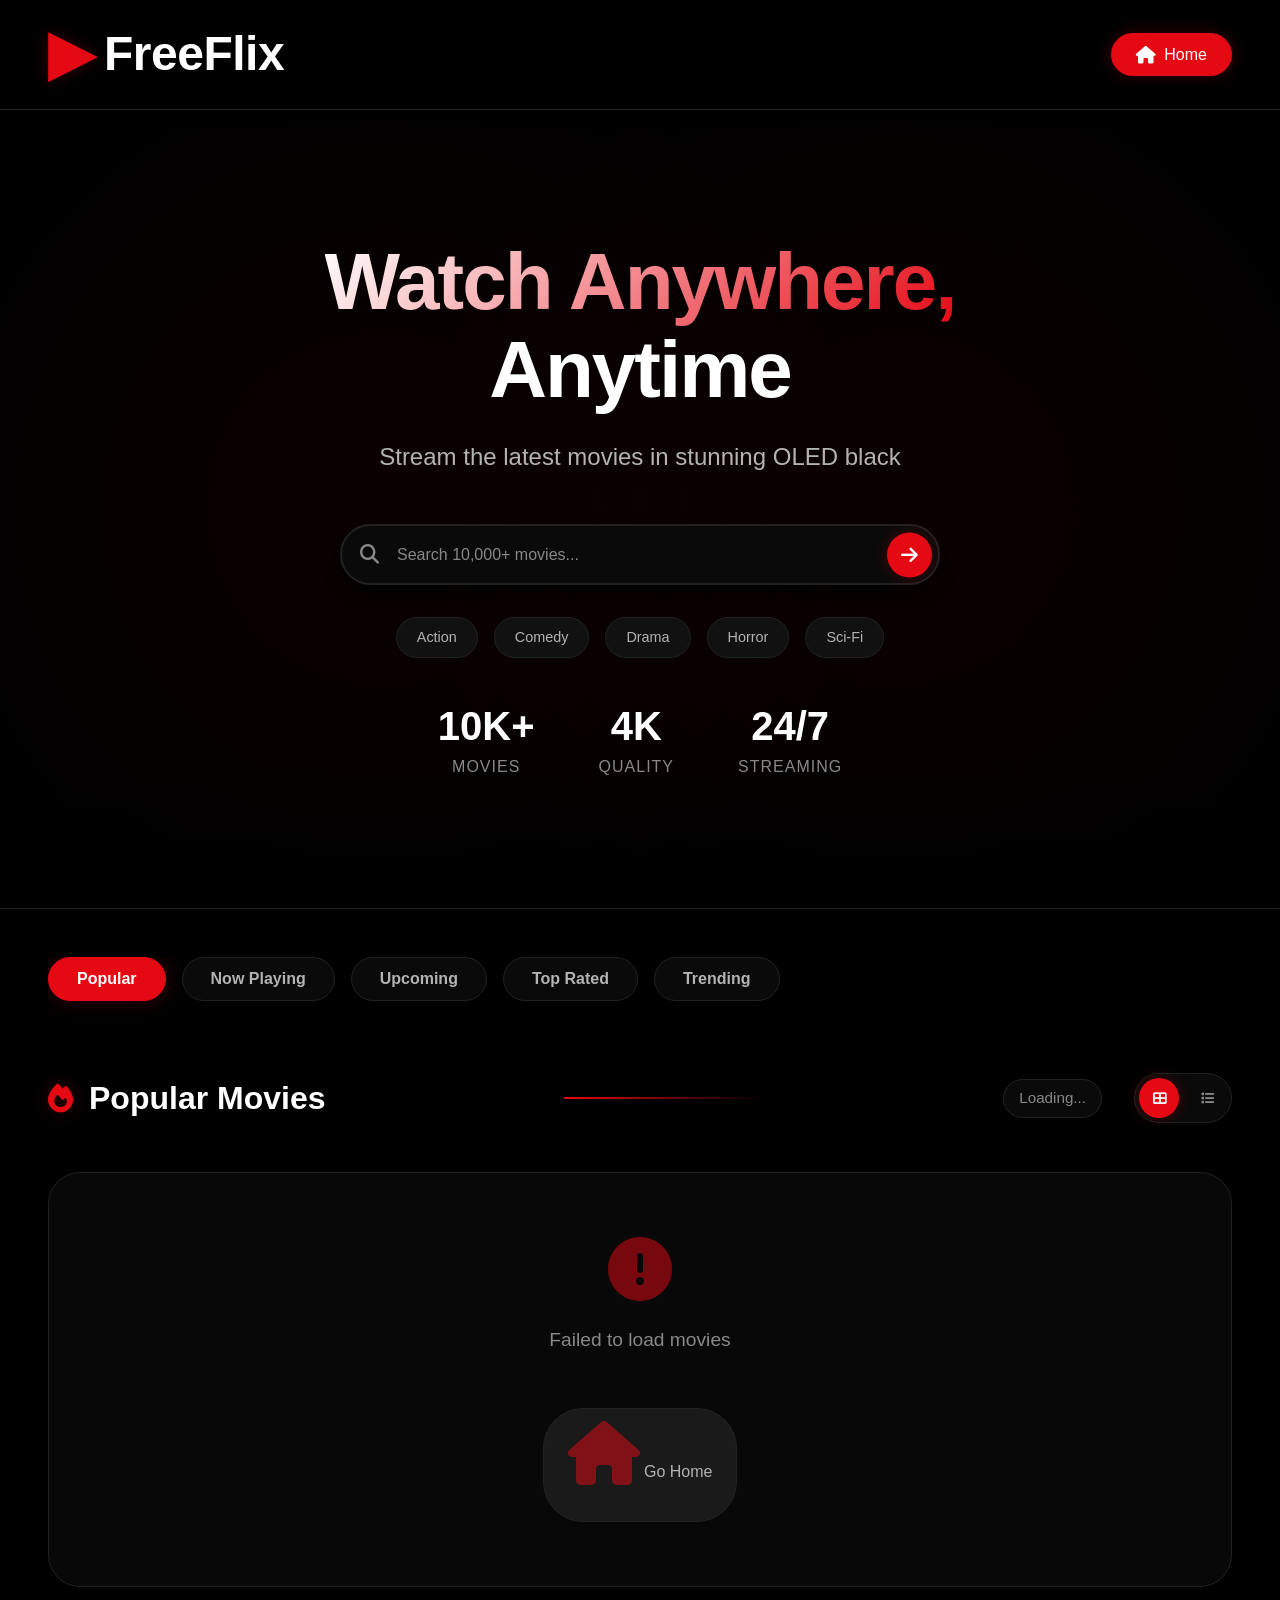
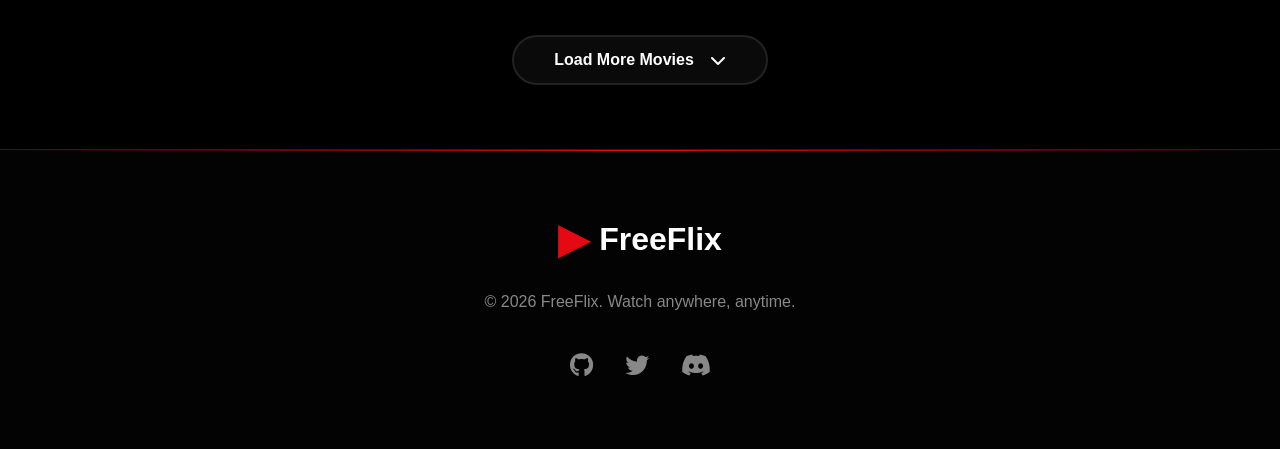
<file: index.html>
<!DOCTYPE html>
<html lang="en">
<head>
    <meta charset="UTF-8">
    <meta name="viewport" content="width=device-width, initial-scale=1.0">
    <meta http-equiv="Content-Type" content="text/html; charset=utf-8">
    <title>FreeFlix</title>

    <!-- Favicon -->
    <link rel="icon" type="image/png" sizes="32x32" href="icon/favicon-32x32.png">
    <link rel="icon" type="image/png" sizes="16x16" href="icon/favicon-16x16.png">
    <link rel="apple-touch-icon" sizes="180x180" href="icon/apple-touch-icon.png">
    <link rel="manifest" href="icon/site.webmanifest">
    <link rel="shortcut icon" href="icon/favicon.ico">

    <link rel="stylesheet" href="css/style.css">
    <link rel="stylesheet" href="https://cdnjs.cloudflare.com/ajax/libs/font-awesome/6.4.0/css/all.min.css">
</head>
<body>
    <div id="header-placeholder"></div>

    <main>
        <section class="hero">
            <div class="hero-content">
                <h1 class="hero-title">
                    <span class="text-gradient">Watch Anywhere,</span>
                    <br>Anytime
                </h1>
                <p class="hero-subtitle">Stream the latest movies in stunning OLED black</p>
                
                <!-- Featured Search Bar in Hero -->
                <div class="hero-search">
                    <div class="hero-search-wrapper">
                        <i class="fas fa-search hero-search-icon"></i>
                        <input type="search" id="hero-search" placeholder="Search 10,000+ movies..." autocomplete="off">
                        <button class="hero-search-btn" id="hero-search-btn">
                            <i class="fas fa-arrow-right"></i>
                        </button>
                    </div>
                    <div class="hero-search-tags">
                        <span class="search-tag">Action</span>
                        <span class="search-tag">Comedy</span>
                        <span class="search-tag">Drama</span>
                        <span class="search-tag">Horror</span>
                        <span class="search-tag">Sci-Fi</span>
                    </div>
                </div>

                <div class="hero-stats">
                    <div class="stat-item">
                        <span class="stat-number">10K+</span>
                        <span class="stat-label">Movies</span>
                    </div>
                    <div class="stat-item">
                        <span class="stat-number">4K</span>
                        <span class="stat-label">Quality</span>
                    </div>
                    <div class="stat-item">
                        <span class="stat-number">24/7</span>
                        <span class="stat-label">Streaming</span>
                    </div>
                </div>
            </div>
            <div class="hero-overlay"></div>
        </section>

        <!-- Category Filters -->
        <section class="categories-section">
            <div class="categories-wrapper">
                <button class="category-btn active" data-category="popular">Popular</button>
                <button class="category-btn" data-category="now_playing">Now Playing</button>
                <button class="category-btn" data-category="upcoming">Upcoming</button>
                <button class="category-btn" data-category="top_rated">Top Rated</button>
                <button class="category-btn" data-category="trending">Trending</button>
            </div>
        </section>

        <!-- Movies Grid Section -->
        <section class="movies-section">
            <div class="section-header">
                <h2 class="section-title">
                    <i class="fas fa-fire" style="color: #E50914;"></i>
                    <span id="category-title">Popular Movies</span>
                </h2>
                <div class="section-line"></div>
                <div class="section-actions">
                    <span class="movie-count" id="movie-count">Loading...</span>
                    <div class="view-options">
                        <button class="view-option active" data-view="grid">
                            <i class="fas fa-th-large"></i>
                        </button>
                        <button class="view-option" data-view="list">
                            <i class="fas fa-list"></i>
                        </button>
                    </div>
                </div>
            </div>
            <div id="movies" class="movies-grid"></div>
            <div class="load-more-container">
                <button class="load-more-btn" id="load-more">
                    <span>Load More Movies</span>
                    <i class="fas fa-chevron-down"></i>
                </button>
            </div>
        </section>
    </main>

    <footer class="oled-footer">
        <div class="footer-content">
            <div class="footer-brand">
                <span class="footer-triangle">▶</span>
                <span>FreeFlix</span>
            </div>
            <p class="footer-text">© 2026 FreeFlix. Watch anywhere, anytime.</p>
            <div class="footer-links">
                <a href="#"><i class="fab fa-github"></i></a>
                <a href="#"><i class="fab fa-twitter"></i></a>
                <a href="#"><i class="fab fa-discord"></i></a>
            </div>
        </div>
    </footer>

    <script src="js/app.js"></script>
</body>
</html>
</file>
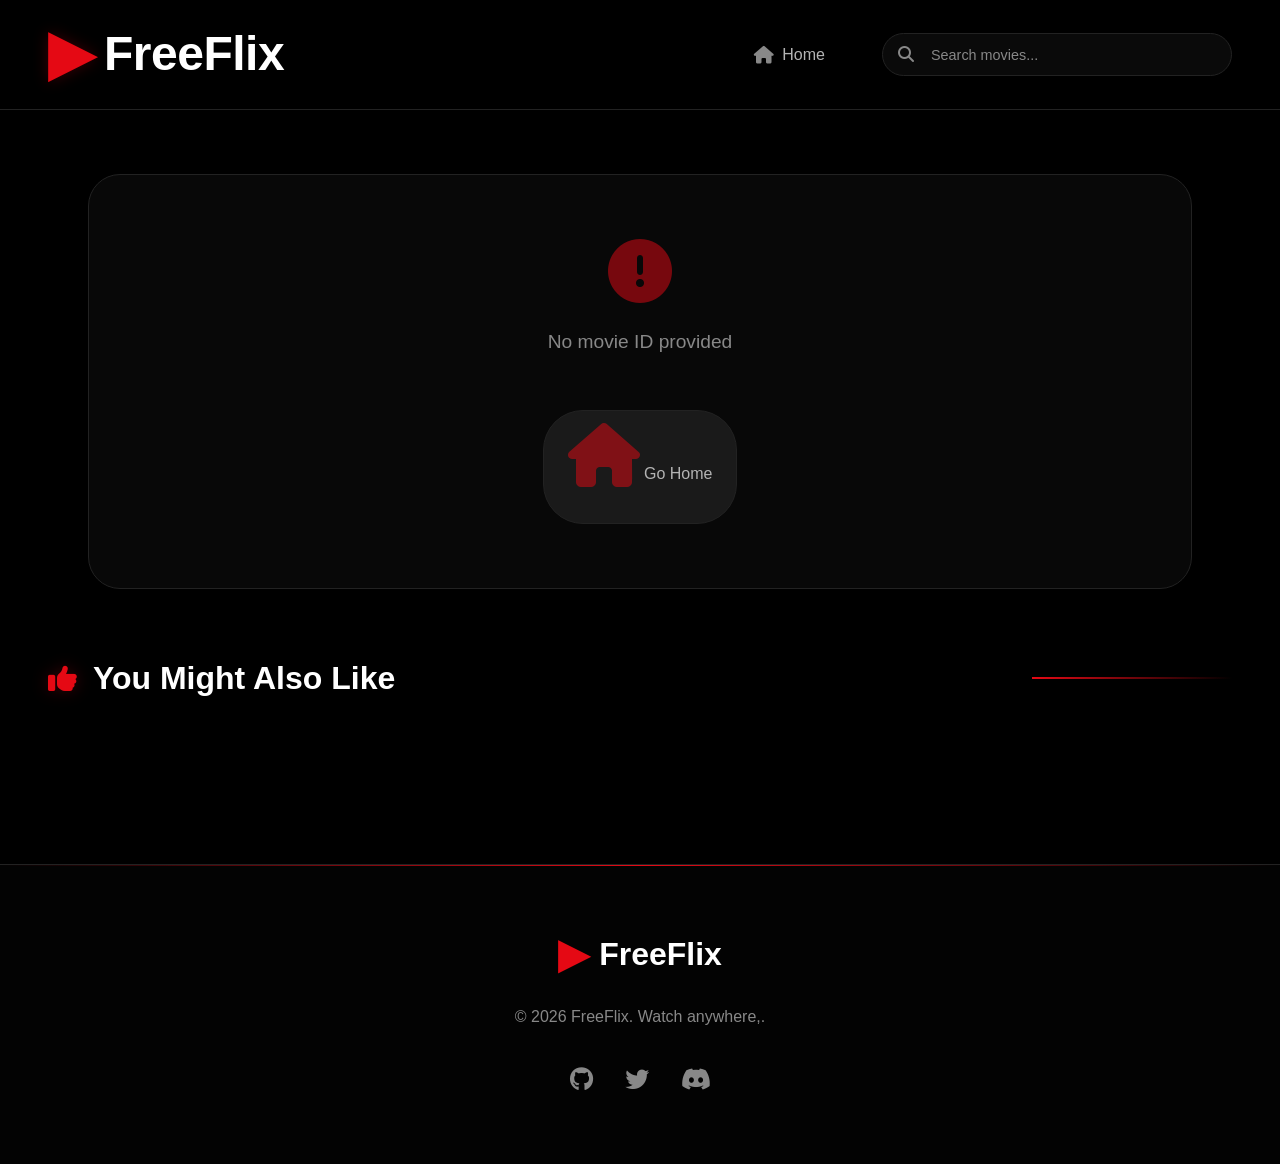
<file: movie.html>
<!DOCTYPE html>
<html lang="en">
<head>
    <meta charset="UTF-8">
    <meta name="viewport" content="width=device-width, initial-scale=1.0">
    <meta http-equiv="Content-Type" content="text/html; charset=utf-8">
    <title>FreeFlix - Movie Details</title>
    <link rel="stylesheet" href="css/style.css">
    <link rel="stylesheet" href="https://cdnjs.cloudflare.com/ajax/libs/font-awesome/6.4.0/css/all.min.css">
</head>
<body>
    <div id="header-placeholder"></div>

    <main>
        <div id="movie" class="movie-detail-wrapper"></div>
        
        <section class="recommendations-section">
            <div class="section-header">
                <h2 class="section-title">
                    <i class="fas fa-thumbs-up" style="color: #E50914;"></i>
                    You Might Also Like
                </h2>
                <div class="section-line"></div>
            </div>
            <div id="recommendations" class="movies-grid"></div>
        </section>
    </main>

    <footer class="oled-footer">
        <div class="footer-content">
            <div class="footer-brand">
                <span class="footer-triangle">▶</span>
                <span>FreeFlix</span>
            </div>
            <p class="footer-text">© 2026 FreeFlix. Watch anywhere,.</p>
            <div class="footer-links">
                <a href="#"><i class="fab fa-github"></i></a>
                <a href="#"><i class="fab fa-twitter"></i></a>
                <a href="#"><i class="fab fa-discord"></i></a>
            </div>
        </div>
    </footer>

    <script src="js/app.js"></script>
</body>
</html>
</file>
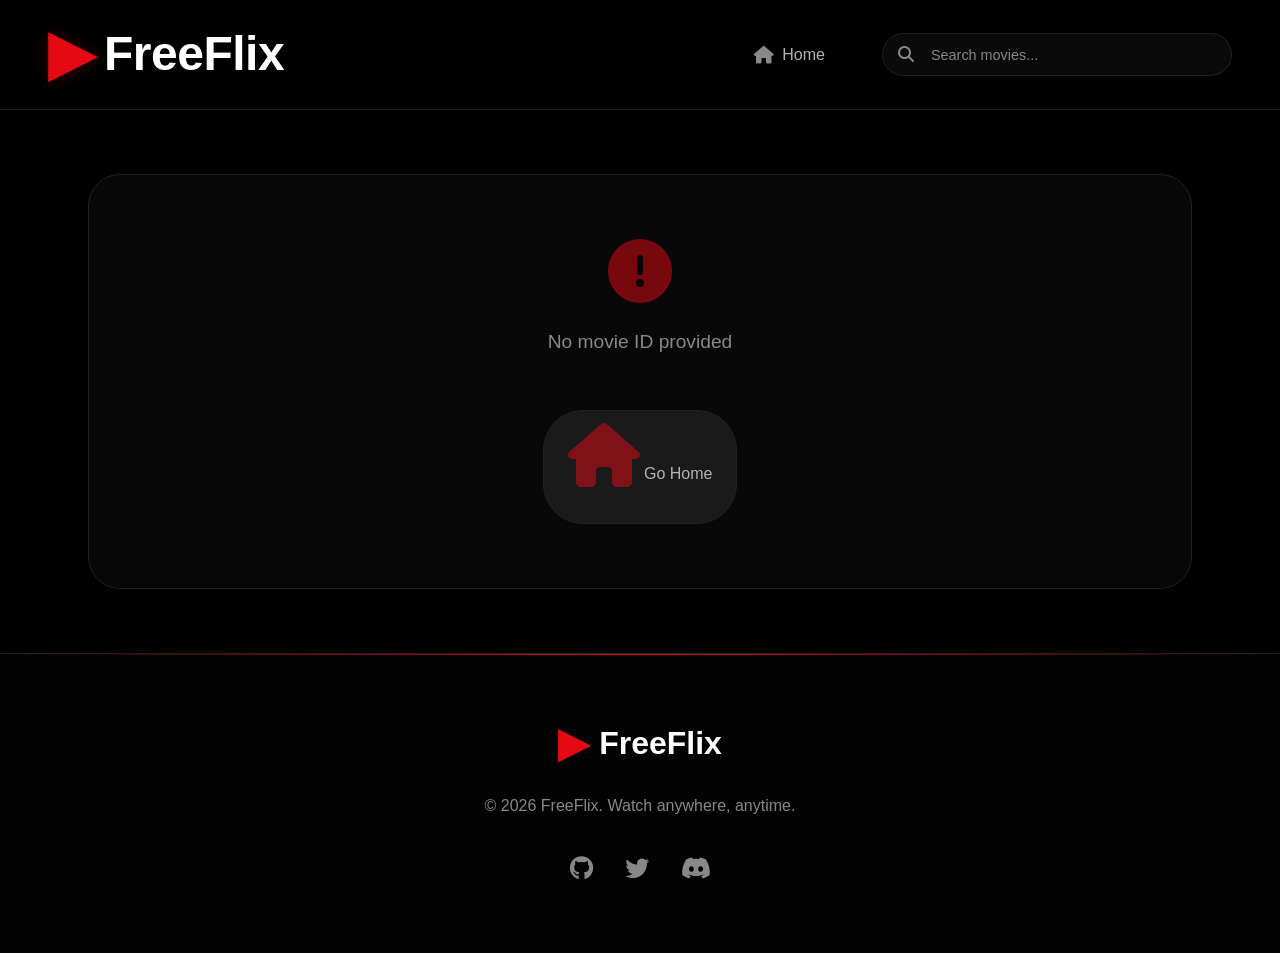
<file: watch.html>
<!DOCTYPE html>
<html lang="en">
<head>
    <meta charset="UTF-8">
    <meta name="viewport" content="width=device-width, initial-scale=1.0">
    <meta http-equiv="Content-Type" content="text/html; charset=utf-8">
    <title>FreeFlix - Watch</title>
    <link rel="stylesheet" href="css/style.css">
    <link rel="stylesheet" href="https://cdnjs.cloudflare.com/ajax/libs/font-awesome/6.4.0/css/all.min.css">
</head>
<body>
    <div id="header-placeholder"></div>

    <main>
        <div id="player" class="player-wrapper"></div>
    </main>

    <footer class="oled-footer">
        <div class="footer-content">
            <div class="footer-brand">
                <span class="footer-triangle">▶</span>
                <span>FreeFlix</span>
            </div>
            <p class="footer-text">© 2026 FreeFlix. Watch anywhere, anytime.</p>
            <div class="footer-links">
                <a href="#"><i class="fab fa-github"></i></a>
                <a href="#"><i class="fab fa-twitter"></i></a>
                <a href="#"><i class="fab fa-discord"></i></a>
            </div>
        </div>
    </footer>

    <script src="js/app.js"></script>
</body>
</html>
</file>
<file: css/style.css>
/* style.css - Enhanced OLED Edition with More Cards */

:root {
    /* True OLED Blacks */
    --oled-0: #000000;
    --oled-1: #030303;
    --oled-2: #080808;
    --oled-3: #0a0a0a;
    --oled-4: #111111;
    --oled-5: #1a1a1a;
    --oled-6: #222222;
    --oled-7: #2a2a2a;
    
    /* FreeFlix Brand Colors */
    --primary: #E50914;
    --primary-dark: #b2070f;
    --primary-glow: rgba(229, 9, 20, 0.25);
    --primary-glow-strong: rgba(229, 9, 20, 0.5);
    
    /* Text Colors */
    --text-primary: #FFFFFF;
    --text-secondary: #b3b3b3;
    --text-muted: #888888;
    --text-dim: #404040;
    
    /* Gradients */
    --gradient-primary: linear-gradient(135deg, #FFFFFF, #E50914);
    --gradient-oled: linear-gradient(180deg, #000000 0%, #0a0a0a 100%);
    --gradient-card: linear-gradient(180deg, rgba(0,0,0,0) 0%, rgba(0,0,0,0.9) 100%);
    
    /* Shadows */
    --shadow-sm: 0 2px 4px rgba(0, 0, 0, 0.5);
    --shadow-md: 0 4px 8px rgba(0, 0, 0, 0.6);
    --shadow-lg: 0 8px 16px rgba(0, 0, 0, 0.8);
    --shadow-xl: 0 12px 24px rgba(0, 0, 0, 0.9);
    --shadow-glow: 0 0 20px var(--primary-glow);
    --shadow-glow-strong: 0 0 30px var(--primary-glow-strong);
    
    /* Transitions */
    --transition-fast: 0.2s ease;
    --transition-normal: 0.3s ease;
    --transition-slow: 0.5s cubic-bezier(0.4, 0, 0.2, 1);
    
    /* Spacing */
    --space-xs: 0.5rem;
    --space-sm: 1rem;
    --space-md: 1.5rem;
    --space-lg: 2rem;
    --space-xl: 3rem;
    --space-2xl: 4rem;
}

/* Reset & Base */
* {
    margin: 0;
    padding: 0;
    box-sizing: border-box;
}

body {
    font-family: -apple-system, BlinkMacSystemFont, 'Segoe UI', Roboto, 'Helvetica Neue', sans-serif;
    background: var(--oled-0);
    color: var(--text-primary);
    line-height: 1.6;
    min-height: 100vh;
    display: flex;
    flex-direction: column;
}

/* Custom Scrollbar */
::-webkit-scrollbar {
    width: 8px;
    height: 8px;
    background: var(--oled-0);
}

::-webkit-scrollbar-track {
    background: var(--oled-2);
    border-radius: 4px;
}

::-webkit-scrollbar-thumb {
    background: var(--oled-6);
    border-radius: 4px;
    transition: var(--transition-fast);
}

::-webkit-scrollbar-thumb:hover {
    background: var(--primary);
    box-shadow: 0 0 10px var(--primary-glow);
}

/* Header */
header {
    background: rgba(0, 0, 0, 0.98);
    backdrop-filter: blur(10px);
    -webkit-backdrop-filter: blur(10px);
    border-bottom: 1px solid var(--oled-6);
    padding: var(--space-sm) var(--space-xl);
    display: flex;
    justify-content: space-between;
    align-items: center;
    position: sticky;
    top: 0;
    z-index: 1000;
    box-shadow: var(--shadow-md);
}

/* FreeFlix Logo */
.logo {
    display: flex;
    align-items: center;
}

.logo a {
    display: flex;
    align-items: center;
    gap: 10px;
    text-decoration: none;
}

.logo-triangle {
    color: var(--primary);
    font-size: 60px;
    font-weight: 900;
    line-height: 1;
    transition: var(--transition-normal);
    text-shadow: 0 0 15px var(--primary-glow);
}

.logo-text {
    color: var(--text-primary);
    font-size: 48px;
    font-weight: bold;
    letter-spacing: -0.5px;
    transition: var(--transition-normal);
}

.logo:hover .logo-triangle {
    transform: translateY(-2px) scale(1.05);
    text-shadow: 0 0 25px var(--primary-glow-strong);
}

.logo:hover .logo-text {
    text-shadow: 0 0 10px rgba(255,255,255,0.3);
}

/* Navigation */
.nav-links {
    display: flex;
    align-items: center;
    gap: var(--space-lg);
}

.nav-link {
    color: var(--text-secondary);
    text-decoration: none;
    padding: var(--space-xs) var(--space-md);
    border-radius: 30px;
    font-weight: 500;
    transition: var(--transition-normal);
    display: flex;
    align-items: center;
    gap: var(--space-xs);
    border: 1px solid transparent;
}

.nav-link i {
    font-size: 1.1rem;
    color: var(--text-muted);
    transition: var(--transition-normal);
}

.nav-link:hover {
    color: var(--text-primary);
    background: var(--oled-4);
    border-color: var(--oled-6);
    transform: translateY(-1px);
}

.nav-link:hover i {
    color: var(--primary);
}

.nav-link.active {
    background: var(--primary);
    color: white;
    border-color: var(--primary);
    box-shadow: 0 0 15px var(--primary-glow);
}

.nav-link.active i {
    color: white;
}

/* Header Search Bar */
.search-wrapper {
    position: relative;
    width: 350px;
}

.search-icon {
    position: absolute;
    left: 16px;
    top: 50%;
    transform: translateY(-50%);
    color: var(--text-muted);
    font-size: 1rem;
    transition: var(--transition-normal);
    pointer-events: none;
    z-index: 1;
}

#search {
    width: 100%;
    padding: 12px 20px 12px 48px;
    background: var(--oled-3);
    border: 1.5px solid var(--oled-6);
    border-radius: 30px;
    color: var(--text-primary);
    font-size: 0.95rem;
    transition: var(--transition-normal);
    outline: none;
}

#search::placeholder {
    color: var(--text-muted);
    font-size: 0.9rem;
}

#search:hover {
    background: var(--oled-4);
    border-color: var(--oled-7);
}

#search:focus {
    background: var(--oled-2);
    border-color: var(--primary);
    box-shadow: 0 0 0 3px var(--primary-glow);
    padding-left: 52px;
}

#search:focus + .search-icon {
    color: var(--primary);
    transform: translateY(-50%) scale(1.1);
    left: 18px;
}

/* Hero Section with Enhanced Search */
.hero {
    position: relative;
    min-height: 80vh;
    background: var(--oled-0);
    overflow: hidden;
    display: flex;
    align-items: center;
    justify-content: center;
    text-align: center;
    border-bottom: 1px solid var(--oled-6);
    padding: var(--space-2xl) 0;
}

.hero::before {
    content: '';
    position: absolute;
    top: 0;
    left: 0;
    right: 0;
    bottom: 0;
    background: radial-gradient(circle at 30% 50%, rgba(229, 9, 20, 0.05) 0%, transparent 50%),
                radial-gradient(circle at 70% 50%, rgba(229, 9, 20, 0.05) 0%, transparent 50%);
    pointer-events: none;
}

.hero-content {
    position: relative;
    z-index: 2;
    max-width: 900px;
    padding: var(--space-2xl);
    animation: fadeInUp 1s ease;
}

.hero-title {
    font-size: 5rem;
    font-weight: 900;
    line-height: 1.1;
    margin-bottom: var(--space-md);
    letter-spacing: -2px;
}

.text-gradient {
    background: linear-gradient(135deg, #fff 0%, #E50914 100%);
    -webkit-background-clip: text;
    -webkit-text-fill-color: transparent;
    background-clip: text;
}

.hero-subtitle {
    font-size: 1.5rem;
    color: var(--text-secondary);
    margin-bottom: var(--space-xl);
}

/* Hero Search Bar - Enhanced */
.hero-search {
    margin: var(--space-xl) 0;
}

.hero-search-wrapper {
    position: relative;
    max-width: 600px;
    margin: 0 auto;
}

.hero-search-icon {
    position: absolute;
    left: 20px;
    top: 50%;
    transform: translateY(-50%);
    color: var(--text-muted);
    font-size: 1.2rem;
    transition: var(--transition-normal);
    pointer-events: none;
    z-index: 1;
}

#hero-search {
    width: 100%;
    padding: 18px 60px 18px 55px;
    background: var(--oled-3);
    border: 2px solid var(--oled-6);
    border-radius: 60px;
    color: var(--text-primary);
    font-size: 1.1rem;
    transition: var(--transition-normal);
    outline: none;
    box-shadow: var(--shadow-lg);
}

#hero-search::placeholder {
    color: var(--text-muted);
    font-size: 1rem;
}

#hero-search:hover {
    background: var(--oled-4);
    border-color: var(--oled-7);
}

#hero-search:focus {
    background: var(--oled-2);
    border-color: var(--primary);
    box-shadow: 0 0 0 4px var(--primary-glow), var(--shadow-xl);
    transform: scale(1.02);
}

.hero-search-btn {
    position: absolute;
    right: 8px;
    top: 50%;
    transform: translateY(-50%);
    background: var(--primary);
    border: none;
    width: 45px;
    height: 45px;
    border-radius: 50%;
    color: white;
    font-size: 1.2rem;
    cursor: pointer;
    transition: var(--transition-normal);
    display: flex;
    align-items: center;
    justify-content: center;
    box-shadow: 0 0 15px var(--primary-glow);
}

.hero-search-btn:hover {
    background: var(--primary-dark);
    transform: translateY(-50%) scale(1.1);
    box-shadow: 0 0 25px var(--primary-glow-strong);
}

.hero-search-btn i {
    transition: var(--transition-normal);
}

.hero-search-btn:hover i {
    transform: translateX(3px);
}

/* Search Tags */
.hero-search-tags {
    display: flex;
    justify-content: center;
    gap: var(--space-sm);
    margin-top: var(--space-lg);
    flex-wrap: wrap;
}

.search-tag {
    padding: 8px 20px;
    background: var(--oled-4);
    border: 1px solid var(--oled-6);
    border-radius: 30px;
    color: var(--text-secondary);
    font-size: 0.9rem;
    cursor: pointer;
    transition: var(--transition-normal);
}

.search-tag:hover {
    background: var(--primary);
    color: white;
    border-color: var(--primary);
    transform: translateY(-2px);
    box-shadow: 0 5px 15px var(--primary-glow);
}

/* Hero Stats */
.hero-stats {
    display: flex;
    justify-content: center;
    gap: var(--space-2xl);
    margin-top: var(--space-xl);
}

.stat-item {
    display: flex;
    flex-direction: column;
    align-items: center;
}

.stat-number {
    font-size: 2.5rem;
    font-weight: 800;
    color: var(--text-primary);
    line-height: 1;
}

.stat-label {
    color: var(--text-muted);
    font-size: 1rem;
    text-transform: uppercase;
    letter-spacing: 1px;
    margin-top: var(--space-xs);
}

.hero-overlay {
    position: absolute;
    bottom: 0;
    left: 0;
    right: 0;
    height: 150px;
    background: linear-gradient(to top, var(--oled-0), transparent);
    z-index: 1;
}

/* Categories Section */
.categories-section {
    padding: var(--space-xl) var(--space-xl) 0;
    background: var(--oled-0);
}

.categories-wrapper {
    display: flex;
    gap: var(--space-sm);
    overflow-x: auto;
    padding-bottom: var(--space-md);
    scrollbar-width: none;
    -ms-overflow-style: none;
}

.categories-wrapper::-webkit-scrollbar {
    display: none;
}

.category-btn {
    padding: 12px 28px;
    background: var(--oled-3);
    border: 1px solid var(--oled-6);
    border-radius: 40px;
    color: var(--text-secondary);
    font-size: 1rem;
    font-weight: 600;
    cursor: pointer;
    transition: var(--transition-normal);
    white-space: nowrap;
}

.category-btn:hover {
    background: var(--oled-5);
    color: var(--text-primary);
    border-color: var(--primary);
    transform: translateY(-2px);
}

.category-btn.active {
    background: var(--primary);
    color: white;
    border-color: var(--primary);
    box-shadow: 0 0 20px var(--primary-glow);
}

/* Movies Section */
.movies-section {
    padding: var(--space-xl) var(--space-xl) var(--space-2xl);
    background: var(--oled-0);
}

.section-header {
    display: flex;
    justify-content: space-between;
    align-items: center;
    margin-bottom: var(--space-xl);
    flex-wrap: wrap;
    gap: var(--space-md);
}

.section-title {
    font-size: 2rem;
    font-weight: 700;
    display: flex;
    align-items: center;
    gap: var(--space-sm);
}

.section-title i {
    font-size: 1.8rem;
    filter: drop-shadow(0 0 8px var(--primary-glow));
}

.section-line {
    flex: 1;
    height: 2px;
    background: linear-gradient(90deg, var(--primary), transparent);
    max-width: 200px;
}

.section-actions {
    display: flex;
    align-items: center;
    gap: var(--space-lg);
}

.movie-count {
    color: var(--text-muted);
    font-size: 0.95rem;
    background: var(--oled-3);
    padding: 6px 15px;
    border-radius: 30px;
    border: 1px solid var(--oled-6);
}

.view-options {
    display: flex;
    gap: var(--space-xs);
    background: var(--oled-3);
    padding: 4px;
    border-radius: 30px;
    border: 1px solid var(--oled-6);
}

.view-option {
    width: 40px;
    height: 40px;
    display: flex;
    align-items: center;
    justify-content: center;
    background: transparent;
    border: none;
    color: var(--text-muted);
    border-radius: 30px;
    cursor: pointer;
    transition: var(--transition-normal);
}

.view-option:hover {
    color: var(--text-primary);
}

.view-option.active {
    background: var(--primary);
    color: white;
    box-shadow: 0 0 15px var(--primary-glow);
}

/* Movies Grid - Enhanced for more cards */
.movies-grid {
    display: grid;
    grid-template-columns: repeat(auto-fill, minmax(180px, 1fr));
    gap: var(--space-md);
    margin-bottom: var(--space-xl);
    animation: fadeIn 0.8s ease;
}

/* List View */
.movies-grid.list-view {
    grid-template-columns: 1fr;
}

.movies-grid.list-view .movie-card {
    display: flex;
    flex-direction: row;
    height: 150px;
}

.movies-grid.list-view .poster-container {
    width: 100px;
    height: 150px;
}

.movies-grid.list-view .movie-card h3 {
    flex: 1;
    display: flex;
    align-items: center;
    padding: var(--space-md);
    border-top: none;
    border-left: 1px solid var(--oled-6);
}

/* Movie Card - Optimized for more cards */
.movie-card {
    background: var(--oled-3);
    border-radius: 12px;
    overflow: hidden;
    transition: var(--transition-normal);
    border: 1px solid var(--oled-6);
    position: relative;
    cursor: pointer;
    box-shadow: var(--shadow-sm);
    animation: cardFadeIn 0.5s ease forwards;
    opacity: 0;
}

@keyframes cardFadeIn {
    from {
        opacity: 0;
        transform: translateY(20px);
    }
    to {
        opacity: 1;
        transform: translateY(0);
    }
}

/* Stagger animation for cards */
.movie-card:nth-child(odd) {
    animation-delay: 0.1s;
}

.movie-card:nth-child(even) {
    animation-delay: 0.2s;
}

.movie-card:nth-child(3n) {
    animation-delay: 0.3s;
}

.movie-card:nth-child(5n) {
    animation-delay: 0.4s;
}

.movie-card:hover {
    transform: translateY(-8px) scale(1.02);
    border-color: var(--primary);
    box-shadow: 0 15px 25px -10px rgba(229, 9, 20, 0.3);
    z-index: 10;
}

.movie-card a {
    text-decoration: none;
    color: var(--text-primary);
    display: block;
}

.movie-card .poster-container {
    position: relative;
    overflow: hidden;
    aspect-ratio: 2/3;
}

.movie-card img {
    width: 100%;
    height: 100%;
    object-fit: cover;
    transition: var(--transition-slow);
    background: var(--oled-2);
}

.movie-card:hover img {
    transform: scale(1.1);
}

.movie-card .rating {
    position: absolute;
    top: 8px;
    right: 8px;
    background: rgba(0, 0, 0, 0.95);
    padding: 4px 8px;
    border-radius: 20px;
    font-size: 0.8rem;
    font-weight: 600;
    color: #ffd700;
    display: flex;
    align-items: center;
    gap: 3px;
    border: 1px solid var(--oled-6);
    backdrop-filter: blur(5px);
    z-index: 2;
    box-shadow: var(--shadow-sm);
}

.movie-card .rating i {
    font-size: 0.7rem;
}

.movie-card .movie-overlay {
    position: absolute;
    bottom: 0;
    left: 0;
    right: 0;
    background: var(--gradient-card);
    padding: var(--space-sm);
    transform: translateY(100%);
    transition: var(--transition-normal);
    z-index: 2;
}

.movie-card:hover .movie-overlay {
    transform: translateY(0);
}

.movie-card .movie-overlay p {
    color: var(--text-secondary);
    font-size: 0.8rem;
    display: flex;
    align-items: center;
    gap: 4px;
    margin: 0;
}

.movie-card .movie-overlay i {
    color: var(--primary);
    font-size: 0.75rem;
}

.movie-card h3 {
    padding: var(--space-sm);
    font-size: 0.95rem;
    font-weight: 600;
    text-align: center;
    background: var(--oled-3);
    margin: 0;
    line-height: 1.4;
    border-top: 1px solid var(--oled-6);
    white-space: nowrap;
    overflow: hidden;
    text-overflow: ellipsis;
}

/* Load More Button */
.load-more-container {
    text-align: center;
    margin-top: var(--space-xl);
}

.load-more-btn {
    background: var(--oled-3);
    border: 2px solid var(--oled-6);
    border-radius: 50px;
    padding: 14px 40px;
    color: var(--text-primary);
    font-size: 1rem;
    font-weight: 600;
    cursor: pointer;
    transition: var(--transition-normal);
    display: inline-flex;
    align-items: center;
    gap: var(--space-sm);
    box-shadow: var(--shadow-md);
}

.load-more-btn:hover {
    background: var(--primary);
    border-color: var(--primary);
    transform: translateY(-2px);
    box-shadow: 0 10px 25px var(--primary-glow);
}

.load-more-btn i {
    transition: var(--transition-normal);
}

.load-more-btn:hover i {
    transform: translateY(3px);
}

.load-more-btn.loading {
    pointer-events: none;
    opacity: 0.7;
}

.load-more-btn.loading i {
    animation: bounce 1s infinite;
}

@keyframes bounce {
    0%, 100% { transform: translateY(0); }
    50% { transform: translateY(5px); }
}

/* Movie Detail Page */
.movie-detail-wrapper {
    padding: var(--space-2xl) var(--space-xl);
    max-width: 1200px;
    margin: 0 auto;
}

.detail-card {
    display: grid;
    grid-template-columns: 300px 1fr;
    gap: var(--space-2xl);
    background: var(--oled-3);
    border: 1px solid var(--oled-6);
    border-radius: 24px;
    overflow: hidden;
    box-shadow: var(--shadow-xl);
    animation: fadeInUp 0.8s ease;
}

.detail-poster {
    position: relative;
    overflow: hidden;
}

.detail-poster img {
    width: 100%;
    height: 100%;
    object-fit: cover;
    transition: var(--transition-slow);
}

.detail-poster:hover img {
    transform: scale(1.05);
}

.detail-info {
    padding: var(--space-2xl) var(--space-xl);
}

.detail-info h1 {
    font-size: 2.8rem;
    font-weight: 800;
    margin-bottom: var(--space-lg);
    background: linear-gradient(135deg, #fff, var(--primary));
    -webkit-background-clip: text;
    -webkit-text-fill-color: transparent;
    background-clip: text;
    line-height: 1.2;
}

.movie-meta {
    display: flex;
    flex-wrap: wrap;
    gap: var(--space-sm);
    margin-bottom: var(--space-xl);
}

.meta-tag {
    padding: 8px 16px;
    background: var(--oled-4);
    border: 1px solid var(--oled-6);
    border-radius: 30px;
    font-size: 0.95rem;
    color: var(--text-secondary);
    display: flex;
    align-items: center;
    gap: 8px;
}

.meta-tag i {
    color: var(--primary);
}

.meta-tag.highlight {
    background: var(--primary);
    color: white;
    border-color: var(--primary);
}

.meta-tag.highlight i {
    color: white;
}

/* Fix for star icon in GitHub */
.meta-tag i.fa-star {
    font-family: "Font Awesome 6 Free";
    font-weight: 900;
}

.meta-tag i.fa-star:before {
    content: "\2605";
    font-family: "Font Awesome 6 Free";
    font-weight: 900;
}

.movie-overview {
    color: var(--text-secondary);
    font-size: 1.1rem;
    line-height: 1.8;
    margin-bottom: var(--space-2xl);
}

.watch-button {
    display: inline-flex;
    align-items: center;
    gap: var(--space-sm);
    background: var(--primary);
    color: white;
    text-decoration: none;
    padding: 16px 32px;
    border-radius: 50px;
    font-weight: 700;
    font-size: 1.1rem;
    transition: var(--transition-normal);
    border: 1px solid transparent;
    box-shadow: 0 0 20px var(--primary-glow);
}

.watch-button:hover {
    background: transparent;
    border-color: var(--primary);
    transform: translateY(-3px);
    box-shadow: 0 0 30px var(--primary-glow-strong);
}

.watch-button i {
    transition: var(--transition-normal);
}

.watch-button:hover i:last-child {
    transform: translateX(5px);
}

/* Player Page */
.player-wrapper {
    padding: var(--space-2xl) var(--space-xl);
    max-width: 1200px;
    margin: 0 auto;
}

.player-container {
    background: var(--oled-3);
    border: 1px solid var(--oled-6);
    border-radius: 24px;
    overflow: hidden;
    box-shadow: var(--shadow-xl);
    animation: fadeInUp 0.8s ease;
}

.player-header {
    display: flex;
    align-items: center;
    gap: var(--space-sm);
    padding: var(--space-lg);
    background: var(--oled-4);
    border-bottom: 1px solid var(--oled-6);
}

.player-header i {
    color: var(--primary);
    font-size: 2rem;
    filter: drop-shadow(0 0 10px var(--primary-glow));
}

.player-header h2 {
    font-size: 1.5rem;
    font-weight: 600;
    color: var(--text-primary);
}

.video-container {
    position: relative;
    padding-bottom: 56.25%; /* 16:9 Aspect Ratio */
    height: 0;
    overflow: hidden;
    background: var(--oled-0);
}

.video-container iframe {
    position: absolute;
    top: 0;
    left: 0;
    width: 100%;
    height: 100%;
    border: none;
}

.player-actions {
    display: flex;
    gap: var(--space-md);
    padding: var(--space-lg);
    background: var(--oled-4);
    border-top: 1px solid var(--oled-6);
}

.action-btn {
    display: inline-flex;
    align-items: center;
    gap: var(--space-xs);
    background: var(--oled-5);
    color: var(--text-secondary);
    text-decoration: none;
    padding: 12px 24px;
    border-radius: 40px;
    font-weight: 500;
    transition: var(--transition-normal);
    border: 1px solid var(--oled-6);
}

.action-btn:hover {
    background: var(--primary);
    color: white;
    border-color: var(--primary);
    transform: translateY(-2px);
    box-shadow: 0 0 20px var(--primary-glow);
}

/* Recommendations Section */
.recommendations-section {
    padding: 0 var(--space-xl) var(--space-2xl);
    max-width: 1400px;
    margin: 0 auto;
}

/* Footer */
.oled-footer {
    background: var(--oled-1);
    border-top: 1px solid var(--oled-6);
    padding: var(--space-2xl) var(--space-xl);
    margin-top: auto;
    position: relative;
    overflow: hidden;
}

.oled-footer::before {
    content: '';
    position: absolute;
    top: 0;
    left: 0;
    right: 0;
    height: 1px;
    background: linear-gradient(90deg, transparent, var(--primary), transparent);
}

.footer-content {
    max-width: 1200px;
    margin: 0 auto;
    text-align: center;
    position: relative;
    z-index: 2;
}

.footer-brand {
    display: flex;
    align-items: center;
    justify-content: center;
    gap: 10px;
    margin-bottom: var(--space-md);
}

.footer-triangle {
    color: var(--primary);
    font-size: 40px;
    font-weight: 900;
    line-height: 1;
}

.footer-brand span:last-child {
    font-size: 32px;
    font-weight: bold;
    color: var(--text-primary);
}

.footer-text {
    color: var(--text-muted);
    margin-bottom: var(--space-lg);
    font-size: 1rem;
}

.footer-links {
    display: flex;
    justify-content: center;
    gap: var(--space-lg);
}

.footer-links a {
    color: var(--text-muted);
    font-size: 1.5rem;
    transition: var(--transition-normal);
}

.footer-links a:hover {
    color: var(--primary);
    transform: translateY(-3px);
    filter: drop-shadow(0 0 8px var(--primary-glow));
}

/* Loading States */
.loading-container {
    display: flex;
    justify-content: center;
    align-items: center;
    min-height: 400px;
}

.oled-spinner {
    width: 50px;
    height: 50px;
    border: 3px solid var(--oled-6);
    border-top-color: var(--primary);
    border-radius: 50%;
    animation: spin 1s linear infinite;
    box-shadow: 0 0 15px var(--primary-glow);
}

@keyframes spin {
    to { transform: rotate(360deg); }
}

/* Empty State */
.empty-state {
    text-align: center;
    padding: var(--space-2xl);
    color: var(--text-muted);
    background: var(--oled-2);
    border-radius: 32px;
    border: 1px solid var(--oled-6);
    grid-column: 1 / -1;
}

.empty-state i {
    font-size: 4rem;
    color: var(--primary);
    margin-bottom: var(--space-md);
    opacity: 0.5;
}

.empty-state p {
    font-size: 1.2rem;
    margin-bottom: var(--space-lg);
}

/* Animations */
@keyframes fadeIn {
    from { opacity: 0; }
    to { opacity: 1; }
}

@keyframes fadeInUp {
    from {
        opacity: 0;
        transform: translateY(30px);
    }
    to {
        opacity: 1;
        transform: translateY(0);
    }
}

/* Responsive Design */
@media (max-width: 1200px) {
    .hero-title {
        font-size: 4rem;
    }
    
    .movies-grid {
        grid-template-columns: repeat(auto-fill, minmax(160px, 1fr));
    }
}

@media (max-width: 992px) {
    .logo-triangle {
        font-size: 48px;
    }
    
    .logo-text {
        font-size: 38px;
    }
    
    .hero-title {
        font-size: 3.5rem;
    }
    
    .movies-grid {
        grid-template-columns: repeat(auto-fill, minmax(150px, 1fr));
    }
    
    .detail-card {
        grid-template-columns: 250px 1fr;
        gap: var(--space-lg);
    }
    
    .detail-info h1 {
        font-size: 2.2rem;
    }
}

@media (max-width: 768px) {
    header {
        padding: var(--space-sm) var(--space-md);
        flex-direction: column;
        gap: var(--space-sm);
    }
    
    .logo-triangle {
        font-size: 40px;
    }
    
    .logo-text {
        font-size: 32px;
    }
    
    .nav-links {
        width: 100%;
        justify-content: space-between;
    }
    
    .search-wrapper {
        width: 100%;
    }
    
    .hero {
        min-height: 70vh;
    }
    
    .hero-title {
        font-size: 2.8rem;
    }
    
    .hero-subtitle {
        font-size: 1.2rem;
    }
    
    .hero-stats {
        gap: var(--space-lg);
    }
    
    .stat-number {
        font-size: 2rem;
    }
    
    .section-header {
        flex-direction: column;
        align-items: flex-start;
    }
    
    .section-line {
        max-width: 100%;
        width: 100%;
    }
    
    .section-actions {
        width: 100%;
        justify-content: space-between;
    }
    
    .movies-grid {
        grid-template-columns: repeat(auto-fill, minmax(140px, 1fr));
        gap: var(--space-sm);
    }
    
    .categories-wrapper {
        padding: 0 var(--space-md);
    }
    
    .detail-card {
        grid-template-columns: 1fr;
        gap: 0;
    }
    
    .detail-poster {
        max-height: 400px;
    }
    
    .detail-info {
        padding: var(--space-lg);
    }
    
    .detail-info h1 {
        font-size: 1.8rem;
    }
    
    .movie-overview {
        font-size: 1rem;
    }
    
    .player-actions {
        flex-direction: column;
    }
    
    .action-btn {
        justify-content: center;
    }
}

@media (max-width: 480px) {
    .logo-triangle {
        font-size: 35px;
    }
    
    .logo-text {
        font-size: 28px;
    }
    
    .hero-title {
        font-size: 2.2rem;
    }
    
    .hero-search-tags {
        gap: 8px;
    }
    
    .search-tag {
        padding: 6px 15px;
        font-size: 0.8rem;
    }
    
    .hero-stats {
        flex-direction: column;
        gap: var(--space-md);
    }
    
    .movies-grid {
        grid-template-columns: repeat(auto-fill, minmax(130px, 1fr));
    }
    
    .movie-card h3 {
        font-size: 0.85rem;
    }
    
    .load-more-btn {
        width: 100%;
        justify-content: center;
    }
    
    .footer-triangle {
        font-size: 30px;
    }
    
    .footer-brand span:last-child {
        font-size: 24px;
    }
    
    .movie-meta {
        flex-direction: column;
    }
    
    .meta-tag {
        width: fit-content;
    }
}
</file>
